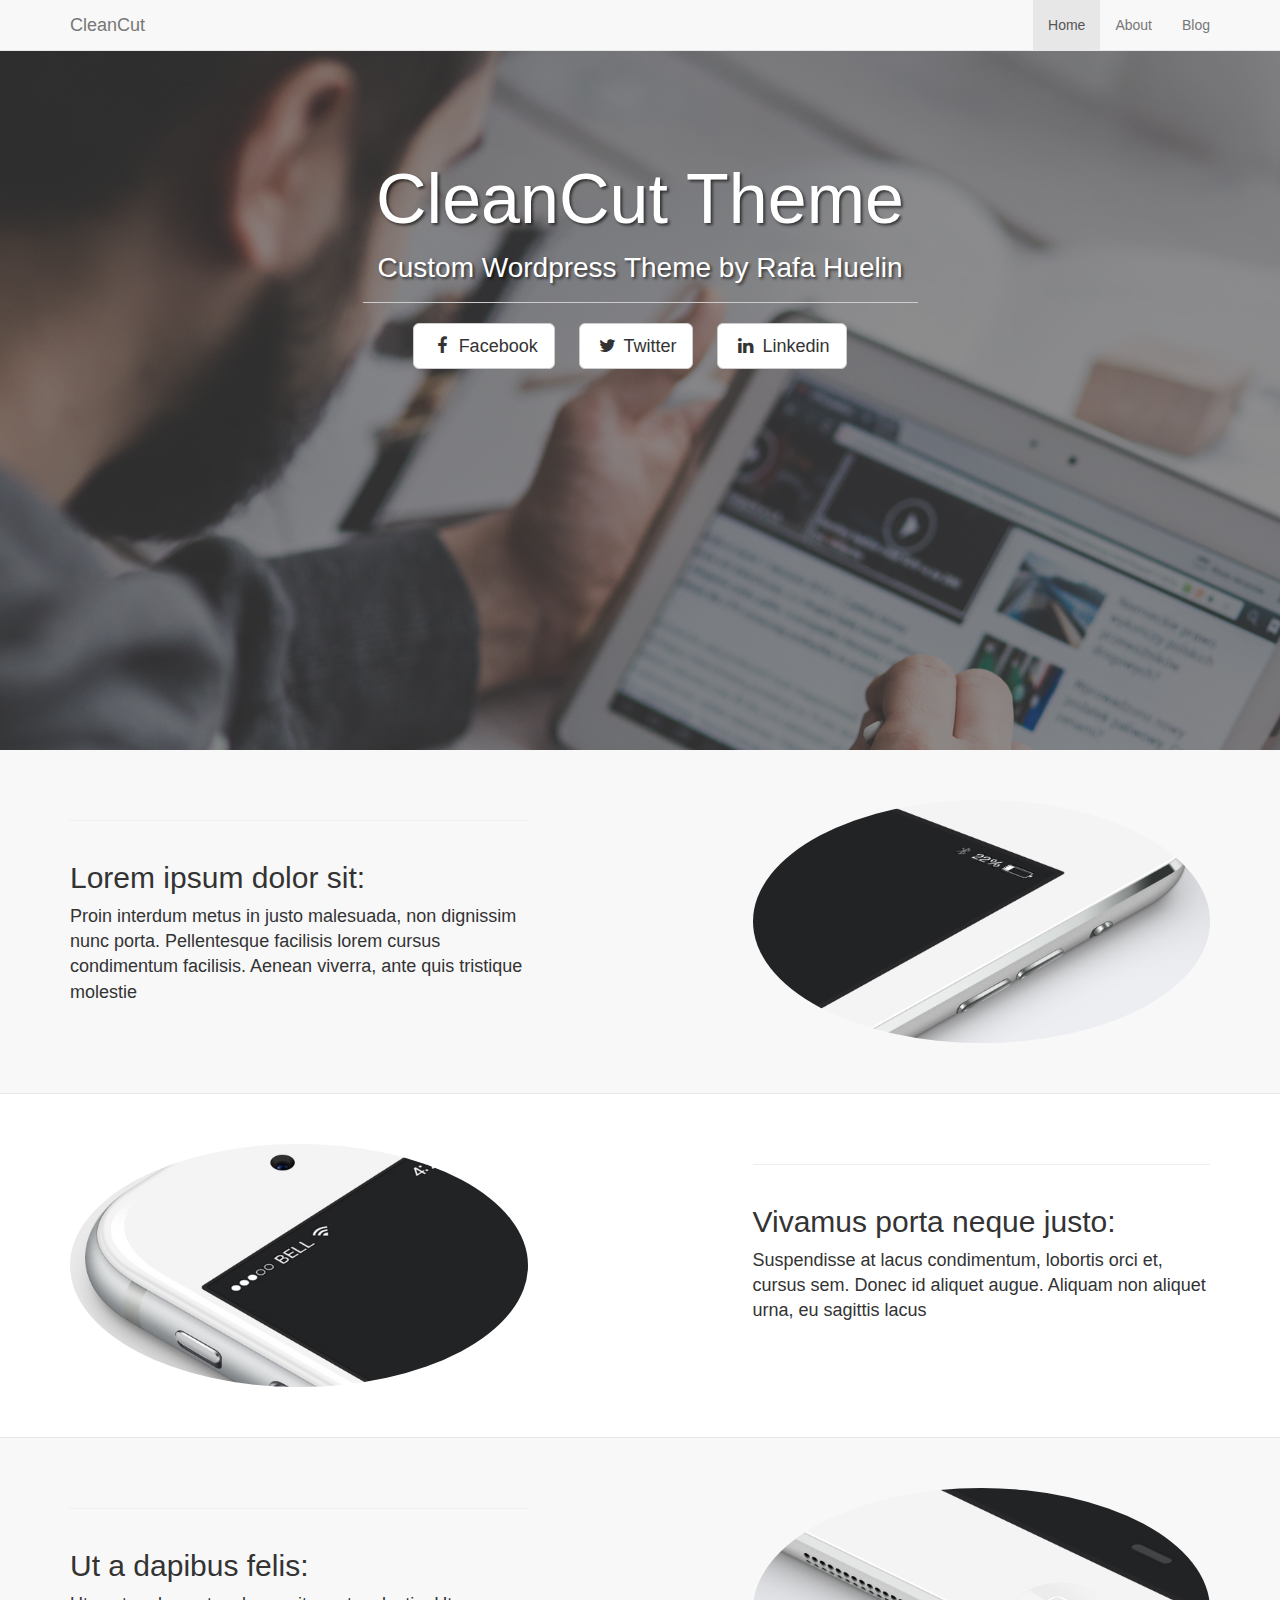
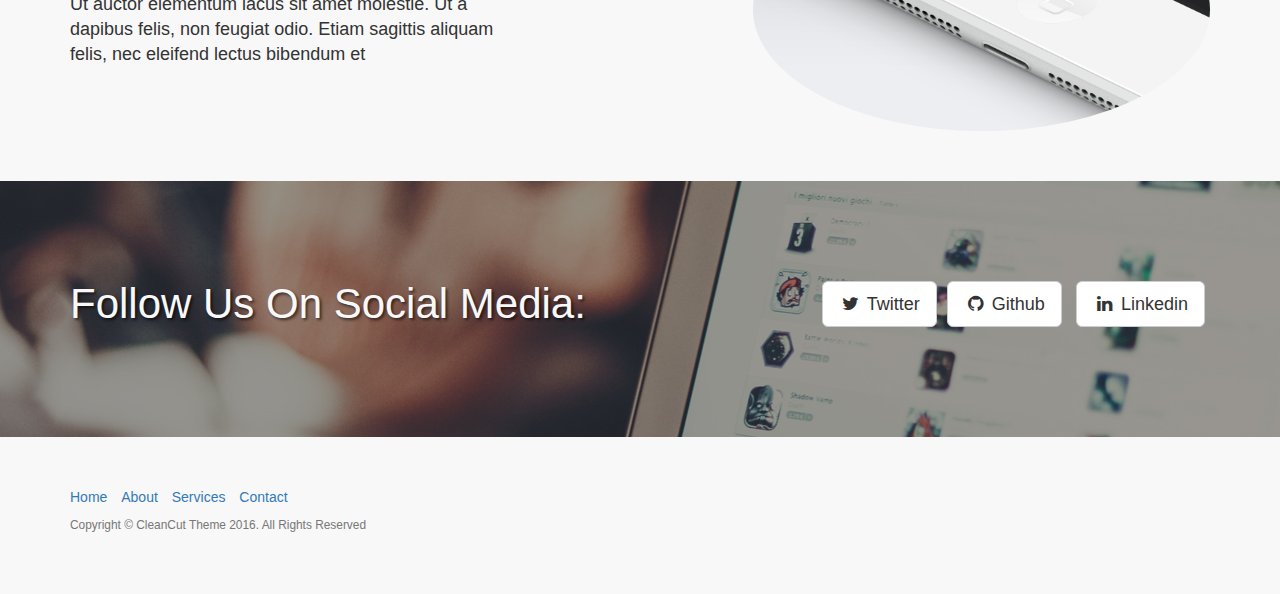
<file: wp-content/themes/cleancut/html/index.html>
<!doctype html>
<html lang="en">
<head>
    <meta charset="UTF-8">
    <title>CleanCut Theme</title>
    <link rel="stylesheet" href="./css/bootstrap.css">
    <link rel="stylesheet" href="./css/animate.css">
    <link rel="stylesheet" href="./css/font-awesome.css">
    <link rel="stylesheet" href="./css/style.css">
    <style>
        .showcase {
            height: 700px;
            background: url('./img/showcase.jpg');
        }

        .banner {
            background: url('./img/banner.jpg') no-repeat center center;
        }
    </style>
</head>
<body>
<nav class="navbar navbar-default navbar-fixed-top">
    <div class="container">
        <div class="navbar-header">
            <button type="button" class="navbar-toggle collapsed" data-toggle="collapse" data-target="#navbar" aria-expanded="false" aria-controls="navbar">
                <span class="sr-only">Toggle navigation</span>
                <span class="icon-bar"></span>
                <span class="icon-bar"></span>
                <span class="icon-bar"></span>
            </button>
            <a class="navbar-brand" href="#">CleanCut</a>
        </div>
        <div id="navbar" class="collapse navbar-collapse">
            <ul class="nav navbar-nav navbar-right">
                <li class="active"><a href="index.html">Home</a></li>
                <li><a href="about.html">About</a></li>
                <li><a href="blog.html">Blog</a></li>
            </ul>
        </div><!--/.nav-collapse -->
    </div>
</nav>

<section class="row showcase animated fadeIn">
    <div class="container">
        <div class="col-md-12">
            <div class="showcase-content">
                <h1>CleanCut Theme</h1>
                <p class="lead">Custom Wordpress Theme by Rafa Huelin</p>
                <a class="btn btn-default btn-lg" href=""><i class="fa fa-facebook fa-fw"></i> Facebook</a>
                <a class="btn btn-default btn-lg" href=""><i class="fa fa-twitter fa-fw"></i> Twitter</a>
                <a class="btn btn-default btn-lg" href=""><i class="fa fa-linkedin fa-fw"></i> Linkedin</a>
            </div>
        </div>
    </div>
</section>

<div class="section-a">
    <div class="container">
        <div class="row">
            <div class="col-lg-5 col-sm-6 animated fadeInLeft">
                <hr class="section-heading-spacer">
                <div class="clearfix"></div>
                <h2 class="section-heading">Lorem ipsum dolor sit:</h2>
                <p class="lead">Proin interdum metus in justo malesuada, non dignissim nunc porta. Pellentesque facilisis lorem cursus condimentum facilisis. Aenean viverra, ante quis tristique molestie</p>
            </div>
            <div class="col-lg-5 col-lg-offset-2 col-sm-6">
                <img src="./img/pic1.jpg" class="img-responsive img-circle animated fadeInRight">
            </div>
        </div>
    </div>
</div>

<div class="section-b">
    <div class="container">
        <div class="row">
            <div class="col-lg-5 col-lg-offset-1 col-sm-push-6 col-sm-6 animated fadeInRight">
                <hr class="section-heading-spacer">
                <div class="clearfix"></div>
                <h2 class="section-heading">Vivamus porta neque justo:</h2>
                <p class="lead">Suspendisse at lacus condimentum, lobortis orci et, cursus sem. Donec id aliquet augue. Aliquam non aliquet urna, eu sagittis lacus</p>
            </div>
            <div class="col-lg-5 col-sm-pull-6 col-sm-6">
                <img src="./img/pic2.jpg" class="img-responsive img-circle animated fadeInLeft">
            </div>
        </div>
    </div>
</div>

<div class="section-a">
    <div class="container">
        <div class="row">
            <div class="col-lg-5 col-sm-6 animated fadeInLeft">
                <hr class="section-heading-spacer">
                <div class="clearfix"></div>
                <h2 class="section-heading">Ut a dapibus felis:</h2>
                <p class="lead">Ut auctor elementum lacus sit amet molestie. Ut a dapibus felis, non feugiat odio. Etiam sagittis aliquam felis, nec eleifend lectus bibendum et</p>
            </div>
            <div class="col-lg-5 col-lg-offset-2 col-sm-6">
                <img src="./img/pic3.jpg" class="img-responsive img-circle animated fadeInRight">
            </div>
        </div>
    </div>
</div>

<section class="banner">
    <div class="container">
        <div class="row">
            <div class="col-lg-6">
                <h2>Follow Us On Social Media:</h2>
            </div>
            <div class="col-lg-6">
                <ul class="list-inline banner-social-buttons">
                    <li>
                        <a class="btn btn-default btn-lg" href="#"><i class="fa fa-twitter fa-fw"></i> <span class="network-name">Twitter</span></a>
                    <li>
                        <a class="btn btn-default btn-lg" href="#"><i class="fa fa-github fa-fw"></i> <span class="network-name">Github</span></a>
                    </li>
                    <li>
                        <a class="btn btn-default btn-lg" href="#"><i class="fa fa-linkedin fa-fw"></i> <span class="network-name">Linkedin</span></a>
                    </li>
                </ul>
            </div>
        </div>
    </div>
</section>

<footer>
    <div class="container">
        <div class="row">
            <div class="col-lg-12">
                <ul class="list-inline">
                    <li><a href="#">Home</a></li>
                    <li><a href="#">About</a></li>
                    <li><a href="#">Services</a></li>
                    <li><a href="#">Contact</a></li>
                </ul>
                <p class="copyright text-muted small">Copyright &copy; CleanCut Theme 2016. All Rights Reserved</p>
            </div>
        </div>
    </div>
</footer>

</body>
</html>
</file>
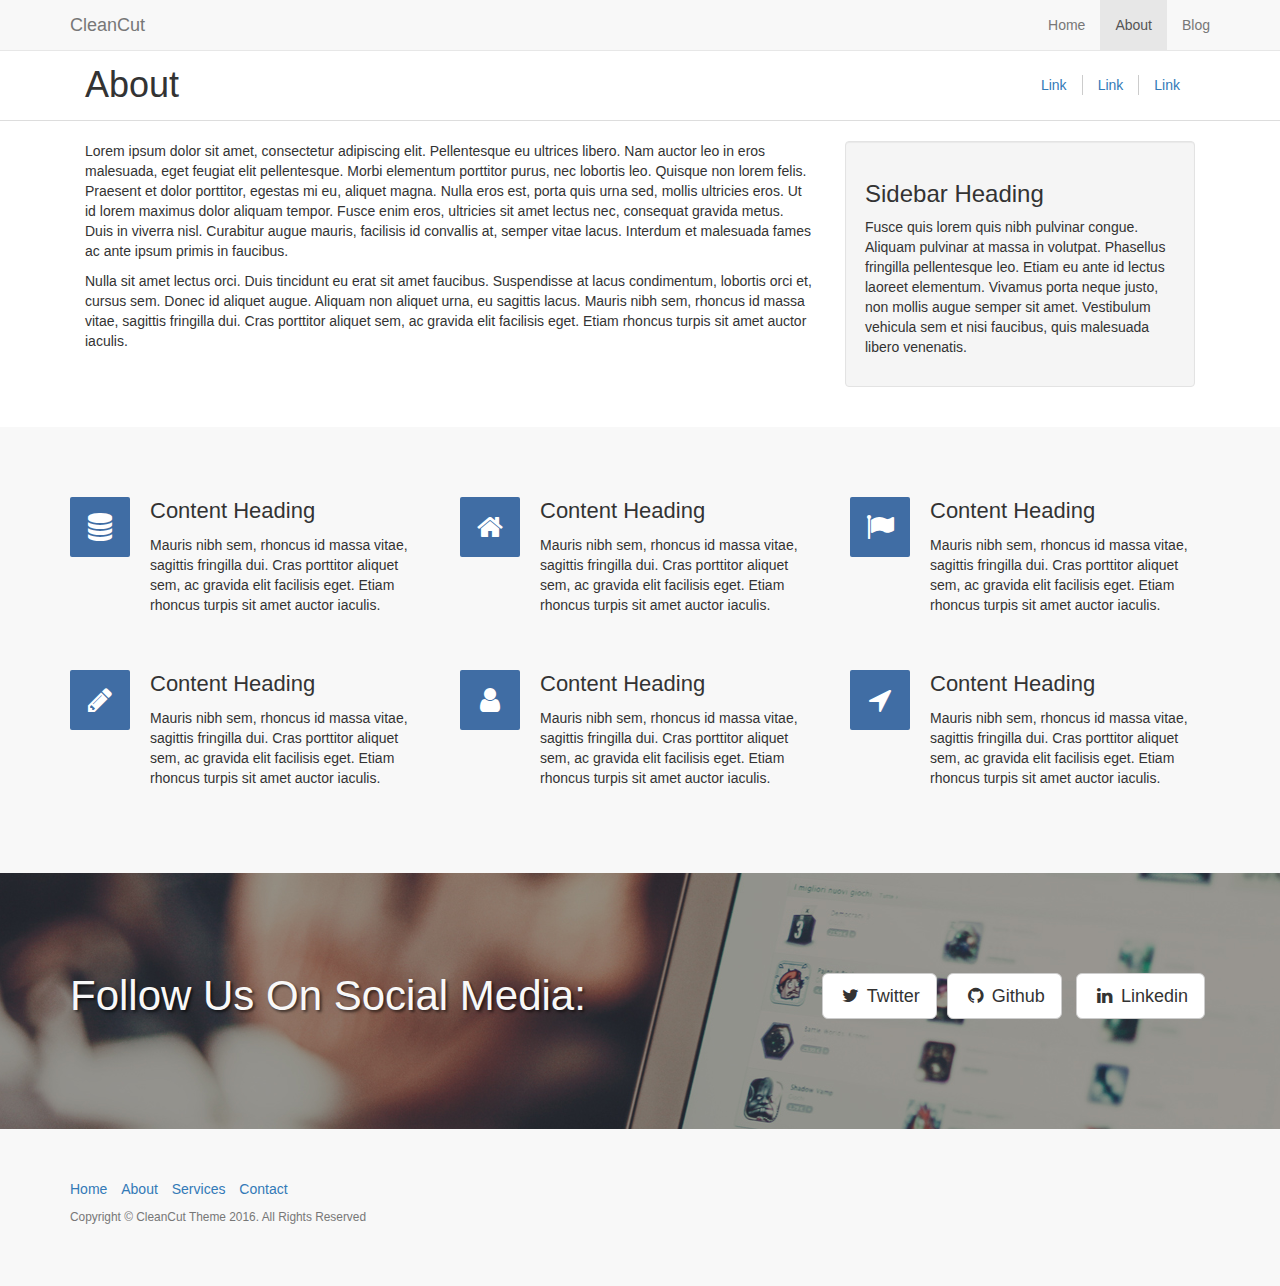
<file: wp-content/themes/cleancut/html/about.html>
<!doctype html>
<html lang="en">
<head>
    <meta charset="UTF-8">
    <title>CleanCut Theme</title>
    <link rel="stylesheet" href="./css/bootstrap.css">
    <link rel="stylesheet" href="./css/animate.css">
    <link rel="stylesheet" href="./css/font-awesome.css">
    <link rel="stylesheet" href="./css/style.css">
</head>
<body>
<nav class="navbar navbar-default navbar-fixed-top">
    <div class="container">
        <div class="navbar-header">
            <button type="button" class="navbar-toggle collapsed" data-toggle="collapse" data-target="#navbar" aria-expanded="false" aria-controls="navbar">
                <span class="sr-only">Toggle navigation</span>
                <span class="icon-bar"></span>
                <span class="icon-bar"></span>
                <span class="icon-bar"></span>
            </button>
            <a class="navbar-brand" href="#">CleanCut</a>
        </div>
        <div id="navbar" class="collapse navbar-collapse">
            <ul class="nav navbar-nav navbar-right">
                <li><a href="index.html">Home</a></li>
                <li class="active"><a href="about.html">About</a></li>
                <li><a href="blog.html">Blog</a></li>
            </ul>
        </div><!--/.nav-collapse -->
    </div>
</nav>

<section class="row title-bar">
    <div class="container">
        <div class="col-md-6">
            <h1>About</h1>
        </div>

        <div class="col-md-6">
            <div class="sub-nav">
                <ul>
                    <li><a href="#">Link</a></li>
                    <li><a href="#">Link</a></li>
                    <li><a href="#">Link</a></li>
                </ul>
            </div>
        </div>
    </div>
</section>

<section class="row page">
    <div class="container">
        <div class="col-md-8">
            <p>Lorem ipsum dolor sit amet, consectetur adipiscing elit. Pellentesque eu ultrices libero. Nam auctor leo in eros malesuada, eget feugiat elit pellentesque. Morbi elementum porttitor purus, nec lobortis leo. Quisque non lorem felis. Praesent et dolor porttitor, egestas mi eu, aliquet magna. Nulla eros est, porta quis urna sed, mollis ultricies eros. Ut id lorem maximus dolor aliquam tempor. Fusce enim eros, ultricies sit amet lectus nec, consequat gravida metus. Duis in viverra nisl. Curabitur augue mauris, facilisis id convallis at, semper vitae lacus. Interdum et malesuada fames ac ante ipsum primis in faucibus.</p>
            <p>Nulla sit amet lectus orci. Duis tincidunt eu erat sit amet faucibus. Suspendisse at lacus condimentum, lobortis orci et, cursus sem. Donec id aliquet augue. Aliquam non aliquet urna, eu sagittis lacus. Mauris nibh sem, rhoncus id massa vitae, sagittis fringilla dui. Cras porttitor aliquet sem, ac gravida elit facilisis eget. Etiam rhoncus turpis sit amet auctor iaculis.</p>
        </div>
        <div class="col-md-4">
            <div class="well animated fadeInRight">
                <h3>Sidebar Heading</h3>
                <p>Fusce quis lorem quis nibh pulvinar congue. Aliquam pulvinar at massa in volutpat. Phasellus fringilla pellentesque leo. Etiam eu ante id lectus laoreet elementum. Vivamus porta neque justo, non mollis augue semper sit amet. Vestibulum vehicula sem et nisi faucibus, quis malesuada libero venenatis.</p>
            </div>
        </div>
    </div>
</section>

<div class="section-a animated fadeInUp">
    <div class="container">
        <div class="row">
            <div class="col-md-4">
                <div class="boxed-content left-aligned left-boxed-icon">
                    <i class="fa fa-database"></i>
                    <h2 class="boxed-content-title">Content Heading</h2>
                    <p>Mauris nibh sem, rhoncus id massa vitae, sagittis fringilla dui. Cras porttitor aliquet sem, ac gravida elit facilisis eget. Etiam rhoncus turpis sit amet auctor iaculis.</p>
                </div>
            </div>
            <div class="col-md-4">
                <div class="boxed-content left-aligned left-boxed-icon">
                    <i class="fa fa-home"></i>
                    <h2 class="boxed-content-title">Content Heading</h2>
                    <p>Mauris nibh sem, rhoncus id massa vitae, sagittis fringilla dui. Cras porttitor aliquet sem, ac gravida elit facilisis eget. Etiam rhoncus turpis sit amet auctor iaculis.</p>
                </div>
            </div>
            <div class="col-md-4">
                <div class="boxed-content left-aligned left-boxed-icon">
                    <i class="fa fa-flag"></i>
                    <h2 class="boxed-content-title">Content Heading</h2>
                    <p>Mauris nibh sem, rhoncus id massa vitae, sagittis fringilla dui. Cras porttitor aliquet sem, ac gravida elit facilisis eget. Etiam rhoncus turpis sit amet auctor iaculis.</p>
                </div>
            </div>
            <div class="col-md-4">
                <div class="boxed-content left-aligned left-boxed-icon">
                    <i class="fa fa-pencil"></i>
                    <h2 class="boxed-content-title">Content Heading</h2>
                    <p>Mauris nibh sem, rhoncus id massa vitae, sagittis fringilla dui. Cras porttitor aliquet sem, ac gravida elit facilisis eget. Etiam rhoncus turpis sit amet auctor iaculis.</p>
                </div>
            </div>
            <div class="col-md-4">
                <div class="boxed-content left-aligned left-boxed-icon">
                    <i class="fa fa-user"></i>
                    <h2 class="boxed-content-title">Content Heading</h2>
                    <p>Mauris nibh sem, rhoncus id massa vitae, sagittis fringilla dui. Cras porttitor aliquet sem, ac gravida elit facilisis eget. Etiam rhoncus turpis sit amet auctor iaculis.</p>
                </div>
            </div>
            <div class="col-md-4">
                <div class="boxed-content left-aligned left-boxed-icon">
                    <i class="fa fa-location-arrow"></i>
                    <h2 class="boxed-content-title">Content Heading</h2>
                    <p>Mauris nibh sem, rhoncus id massa vitae, sagittis fringilla dui. Cras porttitor aliquet sem, ac gravida elit facilisis eget. Etiam rhoncus turpis sit amet auctor iaculis.</p>
                </div>
            </div>
        </div>
    </div>
</div>

<section class="banner">
    <div class="container">
        <div class="row">
            <div class="col-lg-6">
                <h2>Follow Us On Social Media:</h2>
            </div>
            <div class="col-lg-6">
                <ul class="list-inline banner-social-buttons">
                    <li>
                        <a class="btn btn-default btn-lg" href="#"><i class="fa fa-twitter fa-fw"></i> <span class="network-name">Twitter</span></a>
                    <li>
                        <a class="btn btn-default btn-lg" href="#"><i class="fa fa-github fa-fw"></i> <span class="network-name">Github</span></a>
                    </li>
                    <li>
                        <a class="btn btn-default btn-lg" href="#"><i class="fa fa-linkedin fa-fw"></i> <span class="network-name">Linkedin</span></a>
                    </li>
                </ul>
            </div>
        </div>
    </div>
</section>

<footer>
    <div class="container">
        <div class="row">
            <div class="col-lg-12">
                <ul class="list-inline">
                    <li><a href="#">Home</a></li>
                    <li><a href="#">About</a></li>
                    <li><a href="#">Services</a></li>
                    <li><a href="#">Contact</a></li>
                </ul>
                <p class="copyright text-muted small">Copyright &copy; CleanCut Theme 2016. All Rights Reserved</p>
            </div>
        </div>
    </div>
</footer>

</body>
</html>
</file>
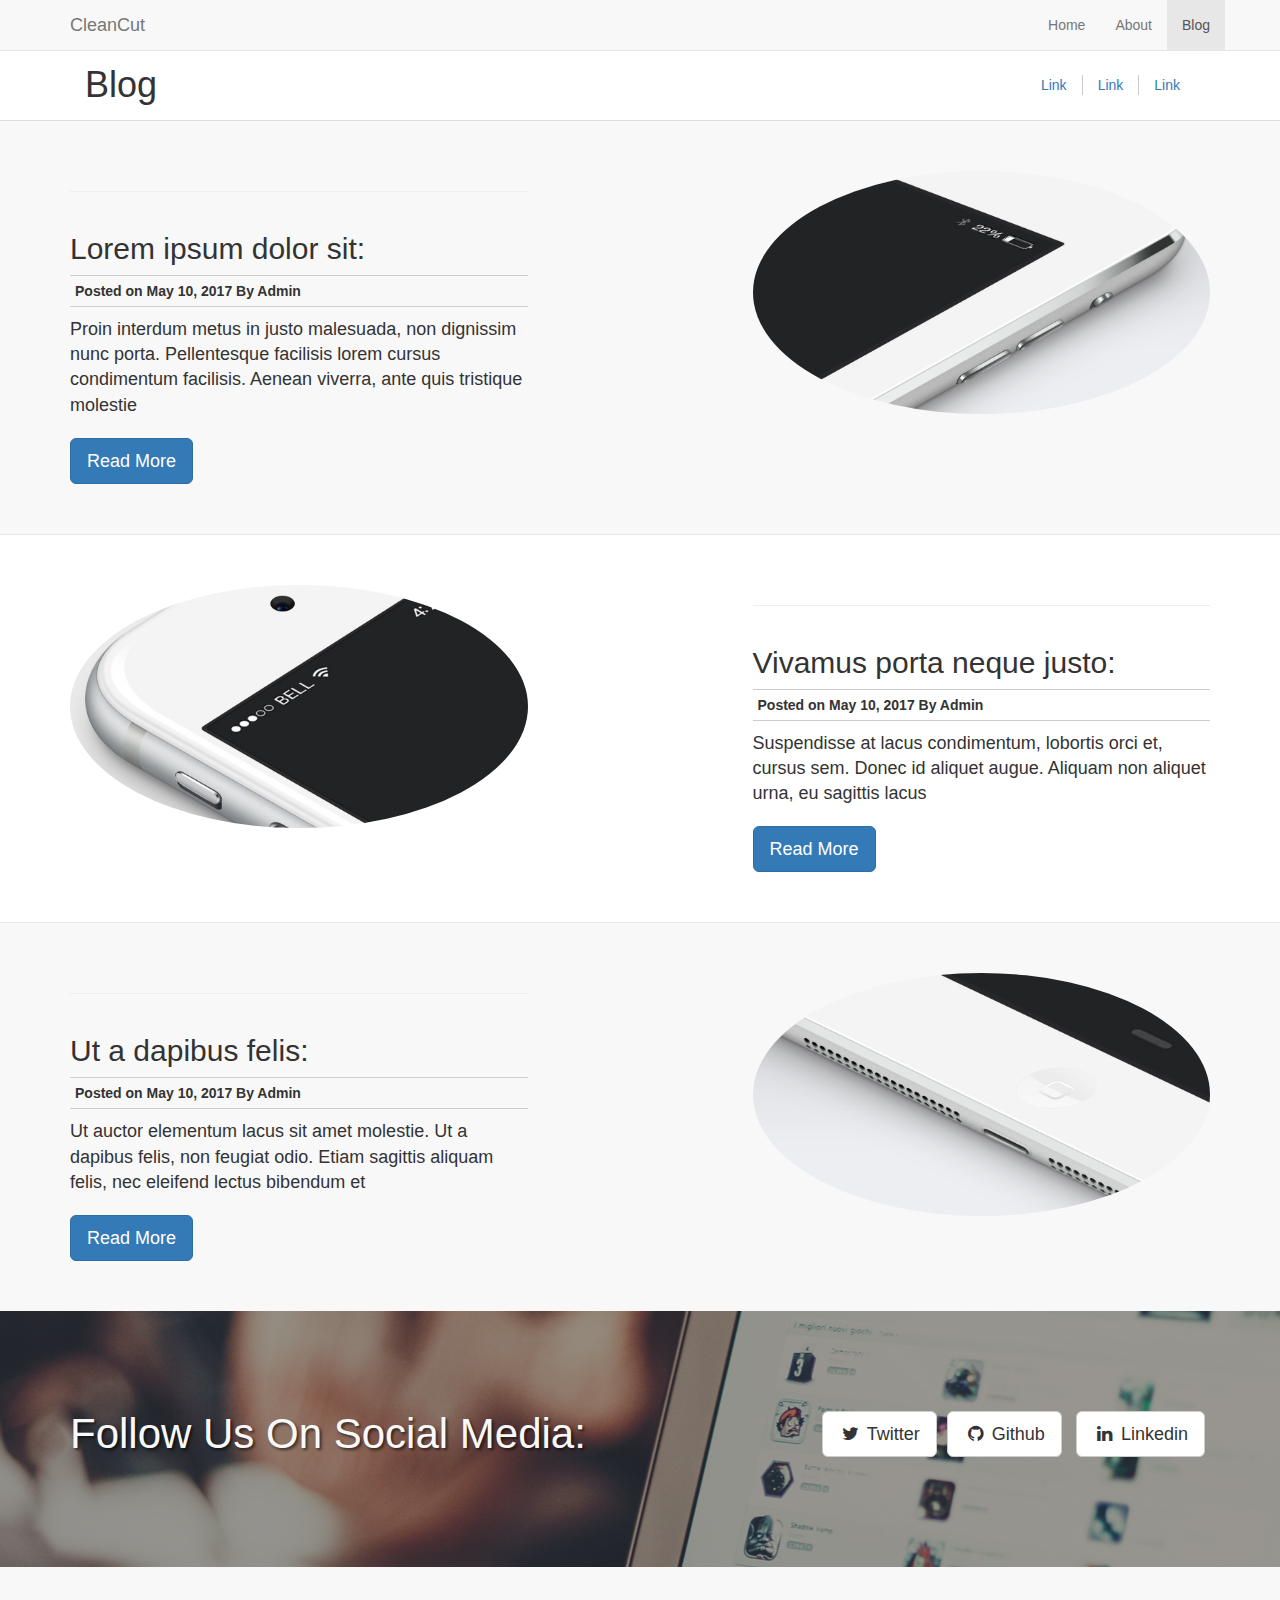
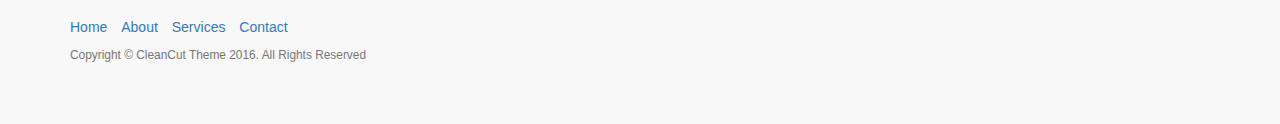
<file: wp-content/themes/cleancut/html/blog.html>
<!doctype html>
<html lang="en">
<head>
    <meta charset="UTF-8">
    <title>CleanCut Theme</title>
    <link rel="stylesheet" href="./css/bootstrap.css">
    <link rel="stylesheet" href="./css/animate.css">
    <link rel="stylesheet" href="./css/font-awesome.css">
    <link rel="stylesheet" href="./css/style.css">
</head>
<body>
<nav class="navbar navbar-default navbar-fixed-top">
    <div class="container">
        <div class="navbar-header">
            <button type="button" class="navbar-toggle collapsed" data-toggle="collapse" data-target="#navbar" aria-expanded="false" aria-controls="navbar">
                <span class="sr-only">Toggle navigation</span>
                <span class="icon-bar"></span>
                <span class="icon-bar"></span>
                <span class="icon-bar"></span>
            </button>
            <a class="navbar-brand" href="#">CleanCut</a>
        </div>
        <div id="navbar" class="collapse navbar-collapse">
            <ul class="nav navbar-nav navbar-right">
                <li><a href="index.html">Home</a></li>
                <li><a href="about.html">About</a></li>
                <li class="active"><a href="blog.html">Blog</a></li>
            </ul>
        </div><!--/.nav-collapse -->
    </div>
</nav>

<section class="row title-bar">
    <div class="container">
        <div class="col-md-6">
            <h1>Blog</h1>
        </div>

        <div class="col-md-6">
            <div class="sub-nav">
                <ul>
                    <li><a href="#">Link</a></li>
                    <li><a href="#">Link</a></li>
                    <li><a href="#">Link</a></li>
                </ul>
            </div>
        </div>
    </div>
</section>

<div class="section-a">
    <div class="container">
        <div class="row">
            <div class="col-lg-5 col-sm-6 animated fadeInLeft">
                <hr class="section-heading-spacer">
                <div class="clearfix"></div>
                <h2 class="section-heading">Lorem ipsum dolor sit:</h2>
                <div class="meta">
                    Posted on May 10, 2017 By Admin
                </div>
                <p class="lead">Proin interdum metus in justo malesuada, non dignissim nunc porta. Pellentesque facilisis lorem cursus condimentum facilisis. Aenean viverra, ante quis tristique molestie</p>
                <a class="btn btn-primary btn-lg" href="single.html">Read More</a>
            </div>
            <div class="col-lg-5 col-lg-offset-2 col-sm-6">
                <img src="./img/pic1.jpg" class="img-responsive img-circle animated fadeInRight">
            </div>
        </div>
    </div>
</div>

<div class="section-b">
    <div class="container">
        <div class="row">
            <div class="col-lg-5 col-lg-offset-1 col-sm-push-6 col-sm-6 animated fadeInRight">
                <hr class="section-heading-spacer">
                <div class="clearfix"></div>
                <h2 class="section-heading">Vivamus porta neque justo:</h2>
                <div class="meta">
                    Posted on May 10, 2017 By Admin
                </div>
                <p class="lead">Suspendisse at lacus condimentum, lobortis orci et, cursus sem. Donec id aliquet augue. Aliquam non aliquet urna, eu sagittis lacus</p>
                <a class="btn btn-primary btn-lg" href="single.html">Read More</a>
            </div>
            <div class="col-lg-5 col-sm-pull-6 col-sm-6">
                <img src="./img/pic2.jpg" class="img-responsive img-circle animated fadeInLeft">
            </div>
        </div>
    </div>
</div>

<div class="section-a">
    <div class="container">
        <div class="row">
            <div class="col-lg-5 col-sm-6 animated fadeInLeft">
                <hr class="section-heading-spacer">
                <div class="clearfix"></div>
                <h2 class="section-heading">Ut a dapibus felis:</h2>
                <div class="meta">
                    Posted on May 10, 2017 By Admin
                </div>
                <p class="lead">Ut auctor elementum lacus sit amet molestie. Ut a dapibus felis, non feugiat odio. Etiam sagittis aliquam felis, nec eleifend lectus bibendum et</p>
                <a class="btn btn-primary btn-lg" href="single.html">Read More</a>
            </div>
            <div class="col-lg-5 col-lg-offset-2 col-sm-6">
                <img src="./img/pic3.jpg" class="img-responsive img-circle animated fadeInRight">
            </div>
        </div>
    </div>
</div>

<section class="banner">
    <div class="container">
        <div class="row">
            <div class="col-lg-6">
                <h2>Follow Us On Social Media:</h2>
            </div>
            <div class="col-lg-6">
                <ul class="list-inline banner-social-buttons">
                    <li>
                        <a class="btn btn-default btn-lg" href="#"><i class="fa fa-twitter fa-fw"></i> <span class="network-name">Twitter</span></a>
                    <li>
                        <a class="btn btn-default btn-lg" href="#"><i class="fa fa-github fa-fw"></i> <span class="network-name">Github</span></a>
                    </li>
                    <li>
                        <a class="btn btn-default btn-lg" href="#"><i class="fa fa-linkedin fa-fw"></i> <span class="network-name">Linkedin</span></a>
                    </li>
                </ul>
            </div>
        </div>
    </div>
</section>

<footer>
    <div class="container">
        <div class="row">
            <div class="col-lg-12">
                <ul class="list-inline">
                    <li><a href="#">Home</a></li>
                    <li><a href="#">About</a></li>
                    <li><a href="#">Services</a></li>
                    <li><a href="#">Contact</a></li>
                </ul>
                <p class="copyright text-muted small">Copyright &copy; CleanCut Theme 2016. All Rights Reserved</p>
            </div>
        </div>
    </div>
</footer>

</body>
</html>
</file>
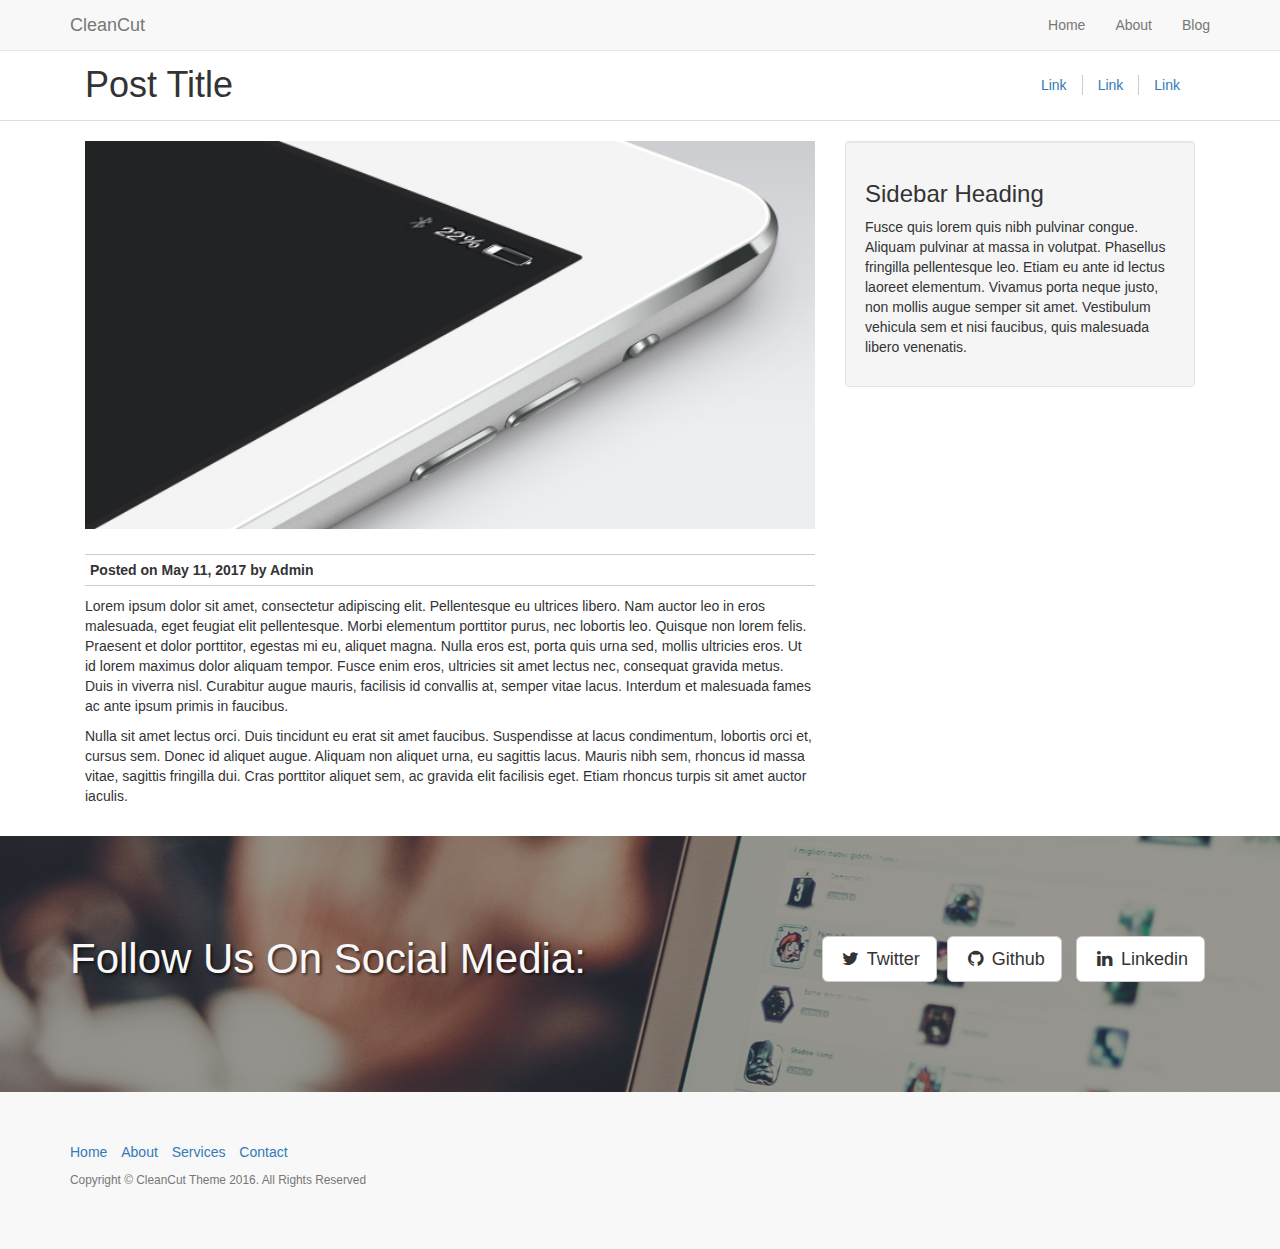
<file: wp-content/themes/cleancut/html/single.html>
<!doctype html>
<html lang="en">
<head>
    <meta charset="UTF-8">
    <title>CleanCut Theme</title>
    <link rel="stylesheet" href="./css/bootstrap.css">
    <link rel="stylesheet" href="./css/animate.css">
    <link rel="stylesheet" href="./css/font-awesome.css">
    <link rel="stylesheet" href="./css/style.css">
</head>
<body>
<nav class="navbar navbar-default navbar-fixed-top">
    <div class="container">
        <div class="navbar-header">
            <button type="button" class="navbar-toggle collapsed" data-toggle="collapse" data-target="#navbar" aria-expanded="false" aria-controls="navbar">
                <span class="sr-only">Toggle navigation</span>
                <span class="icon-bar"></span>
                <span class="icon-bar"></span>
                <span class="icon-bar"></span>
            </button>
            <a class="navbar-brand" href="#">CleanCut</a>
        </div>
        <div id="navbar" class="collapse navbar-collapse">
            <ul class="nav navbar-nav navbar-right">
                <li><a href="index.html">Home</a></li>
                <li><a href="about.html">About</a></li>
                <li><a href="blog.html">Blog</a></li>
            </ul>
        </div><!--/.nav-collapse -->
    </div>
</nav>

<section class="row title-bar">
    <div class="container">
        <div class="col-md-6">
            <h1>Post Title</h1>
        </div>

        <div class="col-md-6">
            <div class="sub-nav">
                <ul>
                    <li><a href="#">Link</a></li>
                    <li><a href="#">Link</a></li>
                    <li><a href="#">Link</a></li>
                </ul>
            </div>
        </div>
    </div>
</section>

<section class="row page">
    <div class="container">
        <div class="col-md-8">
            <div class="post-thumbnail">
                <img src="./img/pic1.jpg">
            </div>
            <div class="meta">
                Posted on May 11, 2017 by Admin
            </div>

            <p>Lorem ipsum dolor sit amet, consectetur adipiscing elit. Pellentesque eu ultrices libero. Nam auctor leo in eros malesuada, eget feugiat elit pellentesque. Morbi elementum porttitor purus, nec lobortis leo. Quisque non lorem felis. Praesent et dolor porttitor, egestas mi eu, aliquet magna. Nulla eros est, porta quis urna sed, mollis ultricies eros. Ut id lorem maximus dolor aliquam tempor. Fusce enim eros, ultricies sit amet lectus nec, consequat gravida metus. Duis in viverra nisl. Curabitur augue mauris, facilisis id convallis at, semper vitae lacus. Interdum et malesuada fames ac ante ipsum primis in faucibus.</p>
            <p>Nulla sit amet lectus orci. Duis tincidunt eu erat sit amet faucibus. Suspendisse at lacus condimentum, lobortis orci et, cursus sem. Donec id aliquet augue. Aliquam non aliquet urna, eu sagittis lacus. Mauris nibh sem, rhoncus id massa vitae, sagittis fringilla dui. Cras porttitor aliquet sem, ac gravida elit facilisis eget. Etiam rhoncus turpis sit amet auctor iaculis.</p>
        </div>
        <div class="col-md-4">
            <div class="well">
                <h3>Sidebar Heading</h3>
                <p>Fusce quis lorem quis nibh pulvinar congue. Aliquam pulvinar at massa in volutpat. Phasellus fringilla pellentesque leo. Etiam eu ante id lectus laoreet elementum. Vivamus porta neque justo, non mollis augue semper sit amet. Vestibulum vehicula sem et nisi faucibus, quis malesuada libero venenatis.</p>
            </div>
        </div>
    </div>
</section>

<section class="banner">
    <div class="container">
        <div class="row">
            <div class="col-lg-6">
                <h2>Follow Us On Social Media:</h2>
            </div>
            <div class="col-lg-6">
                <ul class="list-inline banner-social-buttons">
                    <li>
                        <a class="btn btn-default btn-lg" href="#"><i class="fa fa-twitter fa-fw"></i> <span class="network-name">Twitter</span></a>
                    <li>
                        <a class="btn btn-default btn-lg" href="#"><i class="fa fa-github fa-fw"></i> <span class="network-name">Github</span></a>
                    </li>
                    <li>
                        <a class="btn btn-default btn-lg" href="#"><i class="fa fa-linkedin fa-fw"></i> <span class="network-name">Linkedin</span></a>
                    </li>
                </ul>
            </div>
        </div>
    </div>
</section>

<footer>
    <div class="container">
        <div class="row">
            <div class="col-lg-12">
                <ul class="list-inline">
                    <li><a href="#">Home</a></li>
                    <li><a href="#">About</a></li>
                    <li><a href="#">Services</a></li>
                    <li><a href="#">Contact</a></li>
                </ul>
                <p class="copyright text-muted small">Copyright &copy; CleanCut Theme 2016. All Rights Reserved</p>
            </div>
        </div>
    </div>
</footer>

</body>
</html>
</file>
<file: wp-content/themes/cleancut/html/css/style.css>
body {
    padding-top: 50px;
}

body, h1, h2, h3, h4, h5, h6 {
    font-family: "Lato", "Helvetica Neue", Helvetica, Arial, sans-serif;
}

.lead {
    font-size: 18px;
    font-weight: 400;
}

.showcase {
    text-align: center;
    color: #fff;
    animation-duration: 2s;
}

.showcase h1 {
    text-shadow: 2px 2px 3px rgba(0,0,0,0.6);
    font-size: 5em;
    color: #fff;
}

.showcase p.lead {
    text-shadow: 2px 2px 3px rgba(0,0,0,0.6);
    font-size: 2em;
    border-bottom: #ccc solid 1px;
    padding-bottom: 15px;
}

.showcase-content {
    width: 50%;
    margin: auto;
    margin-top: 10%;
}

.showcase a.btn {
    margin-right: 20px;
}

.section-a {
    padding: 50px 0;
    background-color: #f8f8f8;
}

.section-b {
    padding: 50px 0;
    border-top: 1px solid #e7e7e7;
    border-bottom: 1px solid #e7e7e7;
}

.section-heading {
    margin-bottom: 10px;
}

.banner {
    padding: 100px 0;
    color: #f8f8f8;
    background-size: cover;
    background: url('../img/banner.jpg') no-repeat center center;
}

.banner h2 {
    margin: 0;
    text-shadow: 2px 2px 3px rgba(0,0,0,0.6);
    font-size: 3em;
}

.banner-social-buttons {
    float: right;
    margin-top: 0;
}

footer {
    padding: 50px 0;
    background-color: #f8f8f8;
}

.title-bar {
    padding: 15px 0;
    border-bottom: #ddd 1px solid;
}

.title-bar h1 {
    padding: 0;
    margin: 0;
}

.sub-nav ul {
    float: right;
    padding-top: 10px;
    list-style: none;
}

.sub-nav li {
    float: left;
    padding-right: 15px;
    padding-left: 15px;
    border-right: 1px #ccc solid;
}

.sub-nav li:last-child {
    border: 0;
}

.page {
    padding: 20px 0;
}

.page .post-thumbnail img{
    width: 100%;
    margin-bottom: 25px;
    height: auto;
}

.meta {
    margin-bottom: 10px;
    font-weight: bold;
    border-top: #ccc solid 1px;
    border-bottom: #ccc solid 1px;
    padding: 5px;
}

.boxed-content.left-aligned {
    text-align: left;
}

.boxed-content {
    text-align: center;
    margin-bottom: 35px;
}

.boxed-content.left-aligned i {
    float: left;
    margin-right: 10px;
    font-size: 2em;
}

.boxed-content.left-boxed-icon i {
    -webkit-border-radius: 2px;
    -moz-border-radius: 2px;
    border-radius: 2px;
    padding: 10px;
    width: 60px;
    height: 60px;
    background: #406da4;
    color: #fff;
    text-align: center;
    line-height: 40px;
}

.boxed-content .boxed-content-title {
    font-size: 22px;
    font-weight: 700;
}

.boxed-content.left-aligned .boxed-content-title {
    margin-bottom: 10px;
    line-height: 28px;
    font-weight: normal;
}

.boxed-content.left-boxed-icon .boxed-content-title,
.boxed-content.left-boxed-icon p {
    padding-left: 80px;
}
</file>
